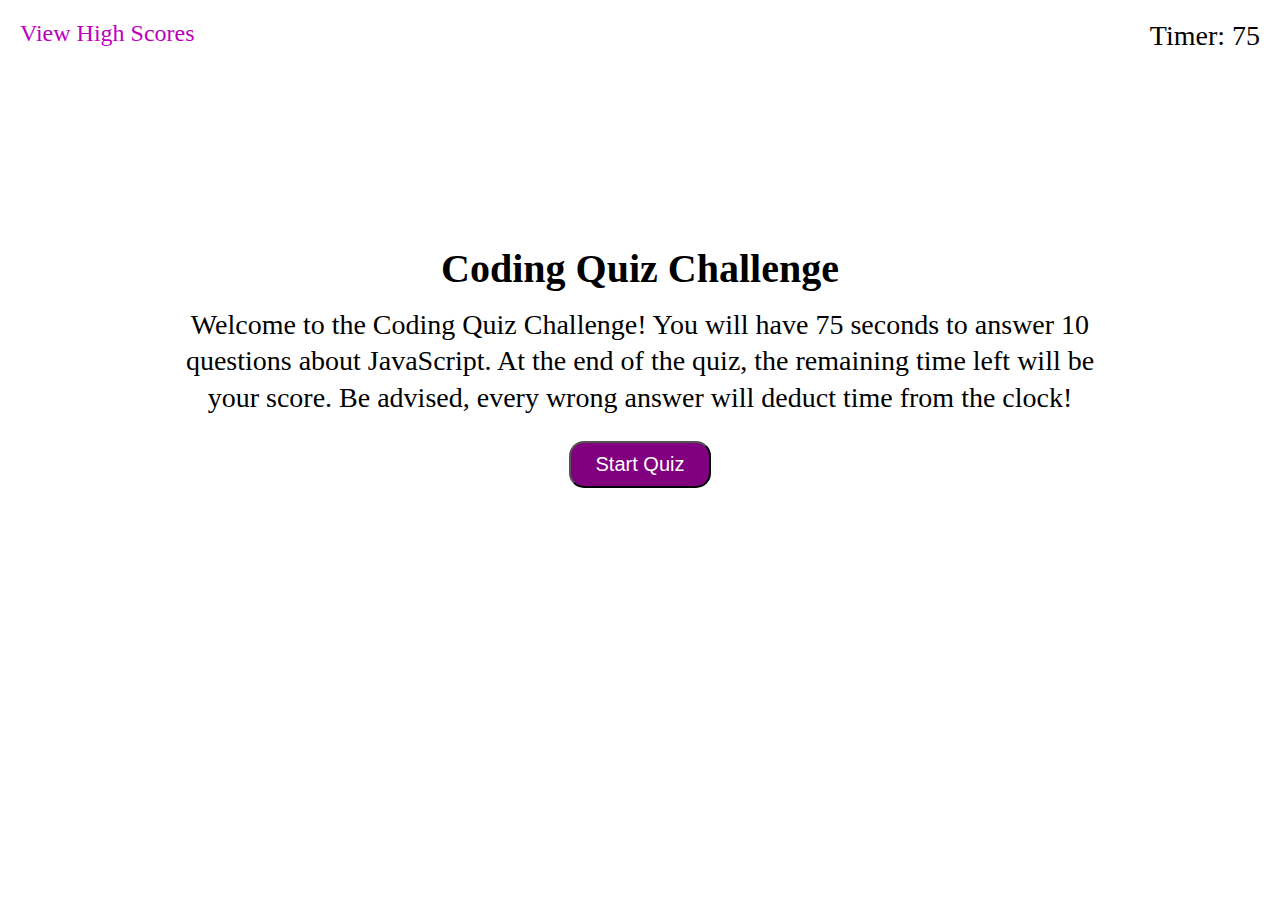
<file: index.html>
<!DOCTYPE html>
<html lang="en">
<head>
    <meta charset="UTF-8">
    <meta http-equiv="X-UA-Compatible" content="IE=edge">
    <meta name="viewport" content="width=device-width, initial-scale=1.0">
    <title>JavaScript Code Quiz</title>
    <link rel="stylesheet" href="./style.css">
</head>
<body>
    <header class="flex">
        <a href="./highscores.html" id="high-score">View High Scores</a><span id="time">Timer: 75</span>
    </header>
    <main>
        <div class="flex" id="description">
            <h1>
                Coding Quiz Challenge
            </h1>
            <p>
                Welcome to the Coding Quiz Challenge! You will have 75 seconds to answer 10 questions about JavaScript. At the end of the quiz, the remaining time left will be your score. Be advised, every wrong answer will deduct time from the clock!
            </p>    
        </div>
        <div class="flex" id="btn-container">
            <button class="btn" id="start-btn">Start Quiz</button>
        </div>    
    </main>
    <script src="./script.js"></script>
</body>
</html>
</file>
<file: style.css>
:root {
    --margin-sm: 5px;
    --margin-med: 10px;
    --margin-lg: 15px;

    --padding-sm: 5px;
    --padding-med: 10px;

    --main-color: #bd00bd;
    --secondary-color: #800080;

    --h1-sm: 26px;
    --h1-med: 30px;
    --h1-lg: 32px;
    --h1-xlg: 36px;
    --h1-xxlg: 40px;

    --h2-sm: 24px;
    --h2-med: 28px;

    --fs-sm: 16px;
    --fs-med: 18px;
    --fs-lg: 20px;
    --fs-xlg: 24px;
    --fs-xxlg: 28px;
}

* {
    margin: 0;
    padding: 0;
    box-sizing: border-box;
}

.flex {
    display: flex;
    flex-wrap: wrap;
}

/* High Score Link and Timer */
header {
    justify-content: space-between;
    margin: var(--margin-med);
    height: 25vh;
}

header span {
    padding: var(--padding-med);
}

#high-score {
    color: var(--main-color);
    height: fit-content;
    padding: var(--padding-med);
    text-decoration: none;
}

#high-score:hover {
    cursor: pointer;
    text-decoration: underline;
}

/* Quiz Title, Description, and Start Button */
#description {
    justify-content: center;
}

#description h1 {
    font-size: var(--h1-sm);
}

#description p {
    font-size: var(--fs-sm);
    margin: var(--margin-med);
    padding: var(--padding-sm);
    text-align: center;
    line-height: 1.3;
}

#btn-container {
    justify-content: center;
}

.btn {
    padding: var(--padding-med) 25px;
    margin-top: var(--margin-med);
    border-radius: 15px;
    font-size: var(--fs-sm);
    background-color: var(--secondary-color);
    color: white;
}

.btn:hover {
    background-color: var(--main-color);
    cursor: pointer;
}

/* Question Styles */
#question-container {
    justify-content: center;
}

#question-container h2 {
    font-size: var(--h2-sm);
    flex-basis: 60%;
    text-align: center;
    margin-bottom: var(--margin-lg);
}

#answer-container {
    flex-basis: 50%;
    justify-content: center;
}

#feedback-container {
    flex-basis: 100%;
    justify-content: center;
    margin-top: var(--margin-lg);
}

/* Score Form */
#form-container {
    margin-top: var(--margin-med);
    flex-basis: 100%;
    align-items: center;
    justify-content: center;
}

#form-container label, #form-container input {
    margin-right: var(--margin-med);
}

#player-score {
    justify-content: center;
}

/* High Score Page */
#hs-container {
    margin-top: 20%;
    align-items: center;
    justify-content: center;
}

#hs-container h1 {
    flex-basis: 100%;
    text-align: center;
    margin-bottom: var(--margin-med);
    font-size: var(--h1-sm);
}

#highscores {
    flex-basis: 60%;
    text-align: center;
    justify-content: center;
    border: 1px solid black;
    border-radius: 5px;
    margin-bottom: var(--margin-sm);
}

#highscores li {
    flex-basis: 100%;
    list-style: none;
    padding: var(--margin-sm) 0 var(--margin-sm) 0;
}

#highscores li:nth-of-type(2n) {
    background-color: rgba(189, 0, 189, 0.264);
}

#hs-btn-container {
    flex-basis: 100%;
    justify-content: space-evenly;
    margin-top: var(--margin-sm);
}

#clear-score, #go-back {
    text-decoration: none;
    color: var(--secondary-color);
}

#clear-score:hover, #go-back:hover {
    text-decoration: underline;
    cursor: pointer;
}

/* 425px */

@media screen and (min-width: 425px) {
    #description h1 {
        font-size: var(--h1-med);
    }

    #question-container h2 {
        font-size: var(--h2-med);
    }

    #highscore, #time, #description p, #form-container label, .btn {
        font-size: var(--fs-med);
    }

    #answer-container .btn {
        flex-basis: 65%;
    }

    #form-container .btn {
        margin-top: 0;
    }
}

/* 550px */

@media screen and (min-width: 550px) {
    #high-score, #time {
        font-size: var(--fs-lg);
    }

    #description h1 {
        font-size: var(--h1-lg);
    }

    #description p {
        font-size: var(--fs-lg);
        flex-basis: 75%;
    }
}

/* 768px */
@media screen and (min-width: 768px) {
    #description h1 {
        font-size: var(--h1-xlg);
    }

    #high-score, #time, #description p {
        font-size: var(--fs-xlg);
    }

    #btn-container button {
        font-size: var(--fs-lg);
    }

    #answer-container {
        justify-content: flex-start;
    }

    #answer-container .btn {
        flex-basis: 55%;
    }
}

/* 980px */
@media screen and (min-width: 980px) {
    #description h1 {
        font-size: var(--h1-xxlg);
    }

    #highscore, #time, #description p {
        font-size: var(--fs-xxlg);
    }
}
</file>
